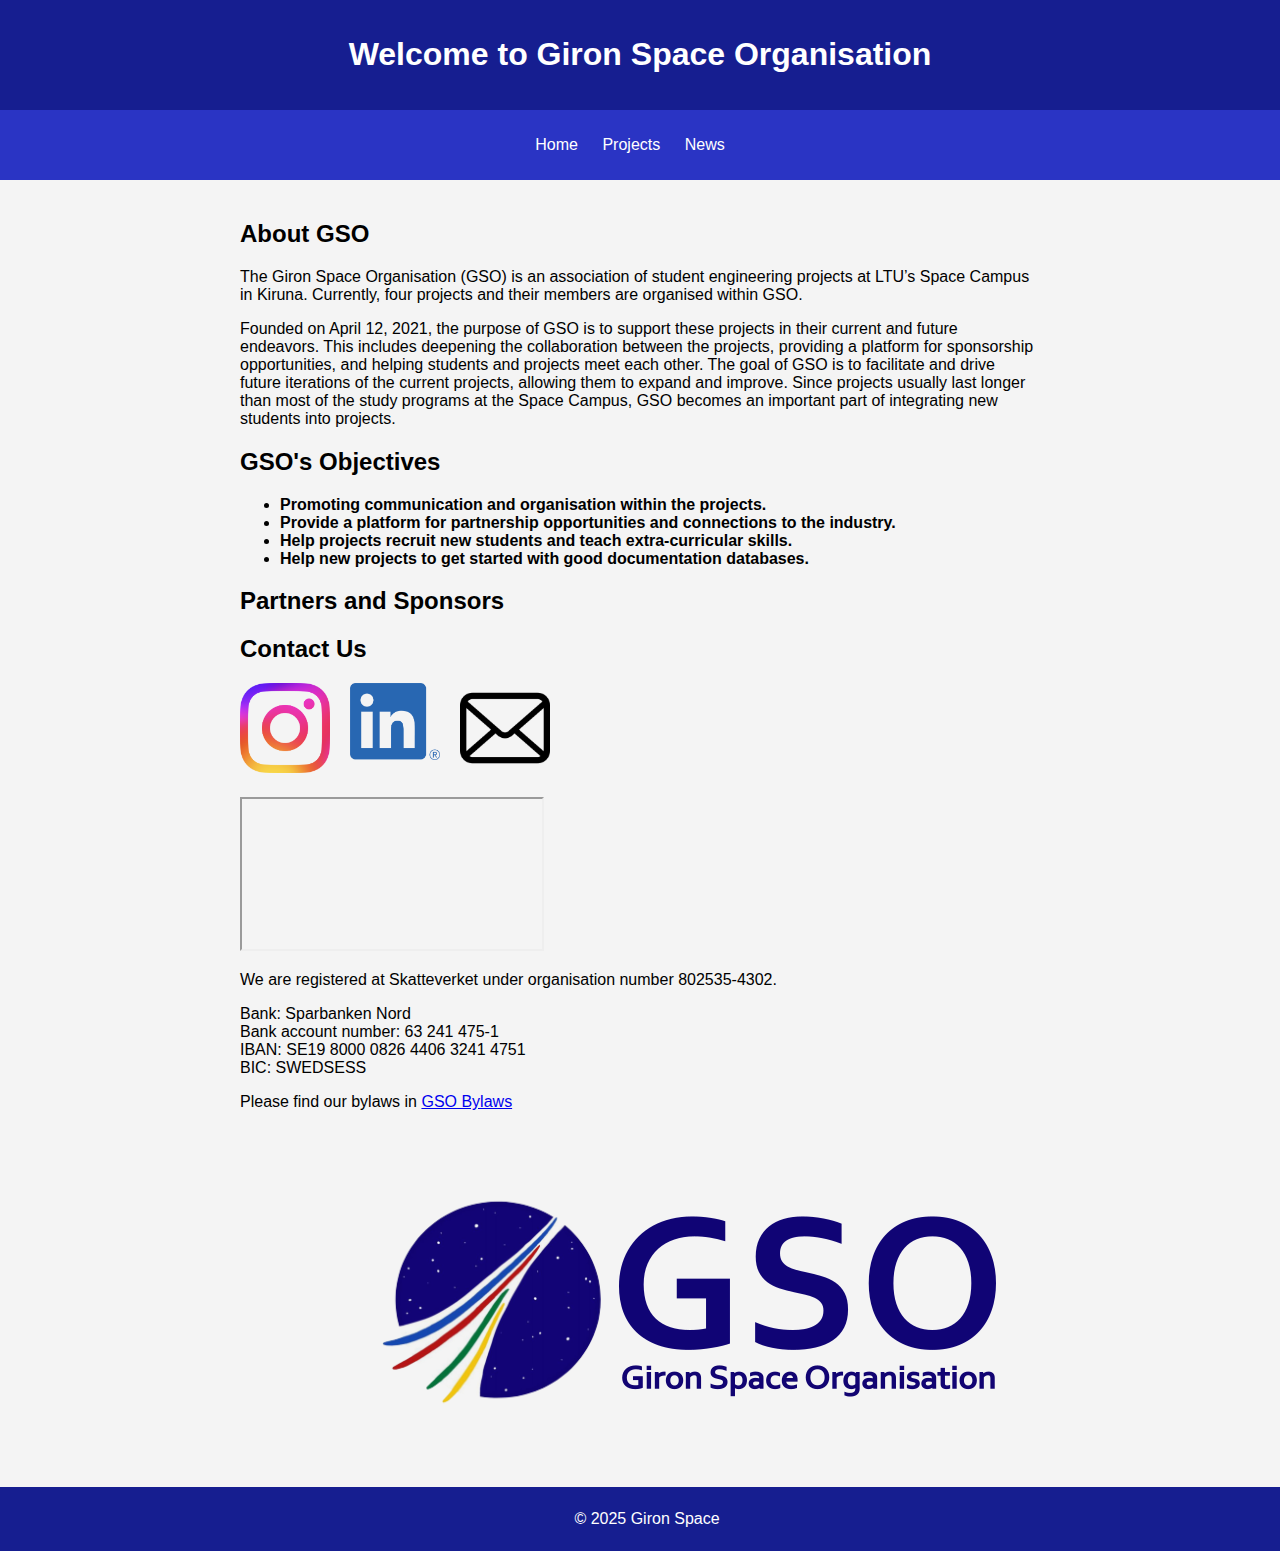
<file: index.html>
<!DOCTYPE html>
<html lang="en">
<head>
    <meta charset="UTF-8">
    <meta name="viewport" content="width=device-width, initial-scale=1.0">
    <title>Giron Space</title>
    <link href="style.css" rel="stylesheet" />
</head>
<body>
    <header>
        <h1>Welcome to Giron Space Organisation</h1>
    </header>
    <nav>
        <ul>
            <li class="dropdown">
                <a href="#about">Home</a>
                <div class="dropdown-content">
                    <a href="#about">About GSO</a>
                    <a href="#sponsors">Partners and Sponsors</a>
                    <a href="#contact">Contact</a>
                </div>
            
            </li>
            <li class="dropdown">
                <a href="#">Projects</a>
                <div class="dropdown-content">
                    <a href="Projects/APTAS.html">APTAS</a>
                    <a href="Projects/FENRIR.html">FENRIR</a>
                    <a href="Projects/GLITCH.html">GLITCH</a>
                    <a href="Projects/RAVEN.html">RAVEN</a>
                    <a href="Projects/old.html">Old Projects</a>
                </div>
            </li>
            <li><a href="news.html">News</a></li>
        </ul>
    </nav>
    <main>
        <section id="about" class="content">
            <h2>About GSO</h2>
            <p>The Giron Space Organisation (GSO) is an association of student engineering projects at LTU’s Space Campus in Kiruna. Currently, four projects and their members are organised within GSO.</p>
            <p>Founded on April 12, 2021, the purpose of GSO is to support these projects in their current and future endeavors. This includes deepening the collaboration between the projects, providing a platform for sponsorship opportunities, and helping students and projects meet each other. The goal of GSO is to facilitate and drive future iterations of the current projects, allowing them to expand and improve. Since projects usually last longer than most of the study programs at the Space Campus, GSO becomes an important part of integrating new students into projects.</p>
            <h2>GSO's Objectives</h2>
            <ul>
                <li><strong>Promoting communication and organisation within the projects.</strong></li>
                <li><strong>Provide a platform for partnership opportunities and connections to the industry.</strong></li>
                <li><strong>Help projects recruit new students and teach extra-curricular skills.</strong></li>
                <li><strong>Help new projects to get started with good documentation databases.</strong></li>
            </ul>
        </section>
		<section id="sponsors" class="content">
			<h2>Partners and Sponsors</h2>
        </section>
        <section id="contact" class="content">
            <h2>Contact Us</h2>
            <section class="logos-section">
                <a href="https://www.instagram.com/gironspace?utm_source=ig_web_button_share_sheet&igsh=ZDNlZDc0MzIxNw==" target="_blank">
                    <img src="images/ig.png" alt="IG" class="logo">
                </a>
                <a href="https://www.linkedin.com/company/giron-space-organisation/" target="_blank">
                    <img src="images/LI.png" alt="LI" class="logo">
                </a>
                <a href="mailto:contact@gironspace.org" target="_blank">
                    <img src="images/email.png" alt="Email" class="logo">
                </a>
            </section>
            <style>/*! elementor - v3.15.0 - 20-08-2023 */
                .elementor-widget-google_maps .elementor-widget-container{overflow:hidden}.elementor-widget-google_maps .elementor-custom-embed{line-height:0}.elementor-widget-google_maps iframe{height:300px}</style>
                <p>			<iframe loading="lazy" src="https://maps.google.com/maps?q=Spacecampus%20Kiruna&amp;t=m&amp;z=10&amp;output=embed&amp;iwloc=near" title="Spacecampus Kiruna" aria-label="Spacecampus Kiruna"></iframe></p>
                <style>
            </style>
            <p>We are registered at Skatteverket under organisation number 802535-4302.</p>
            <p>Bank: Sparbanken Nord<br />
            Bank account number: 63 241 475-1<br />
            IBAN: SE19 8000 0826 4406 3241 4751<br />
            BIC: SWEDSESS</p>
            <p>Please find our bylaws in <a href="bylaws.html">GSO Bylaws</a>
            </p>
        </section>
        <img src="images/GSO_no_background.png" alt="GSO Logo">
    </main>
    <footer>
        <p>&copy; 2025 Giron Space</p>
    </footer>
</body>
</html>
</file>
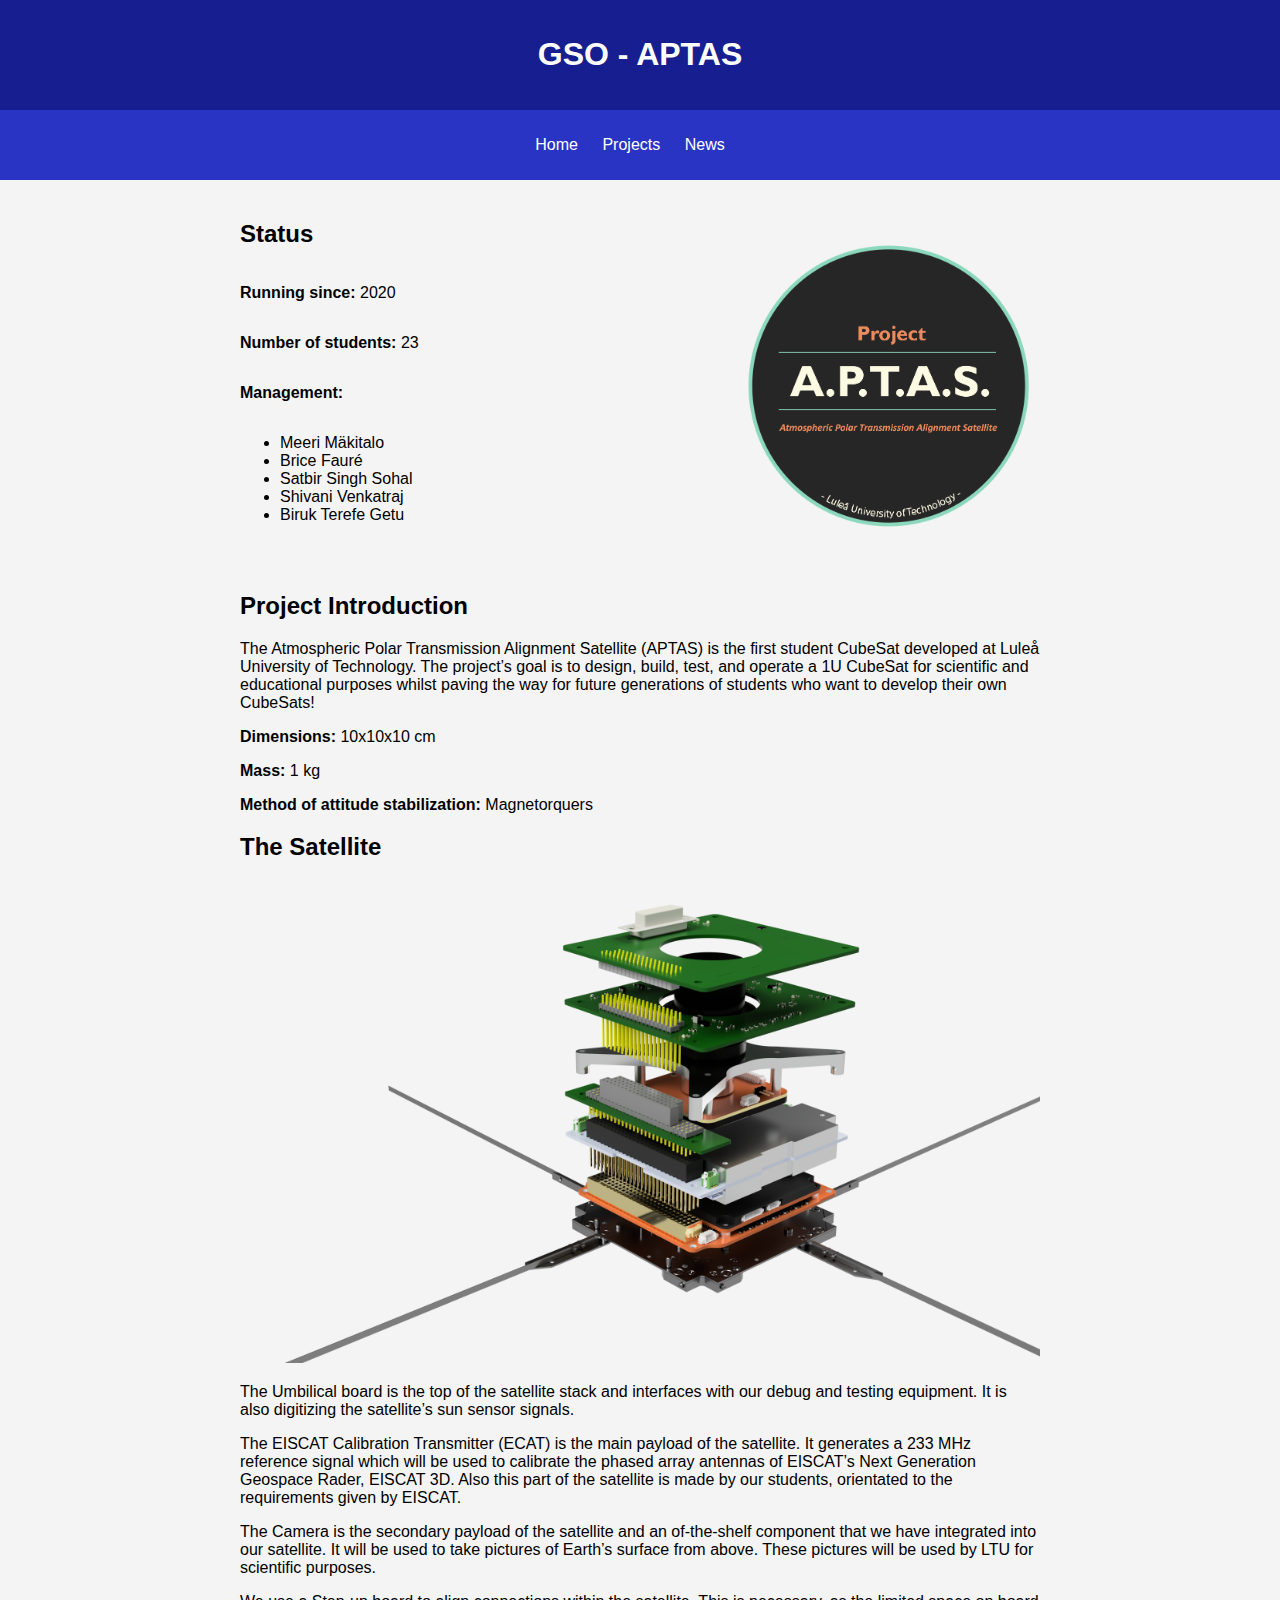
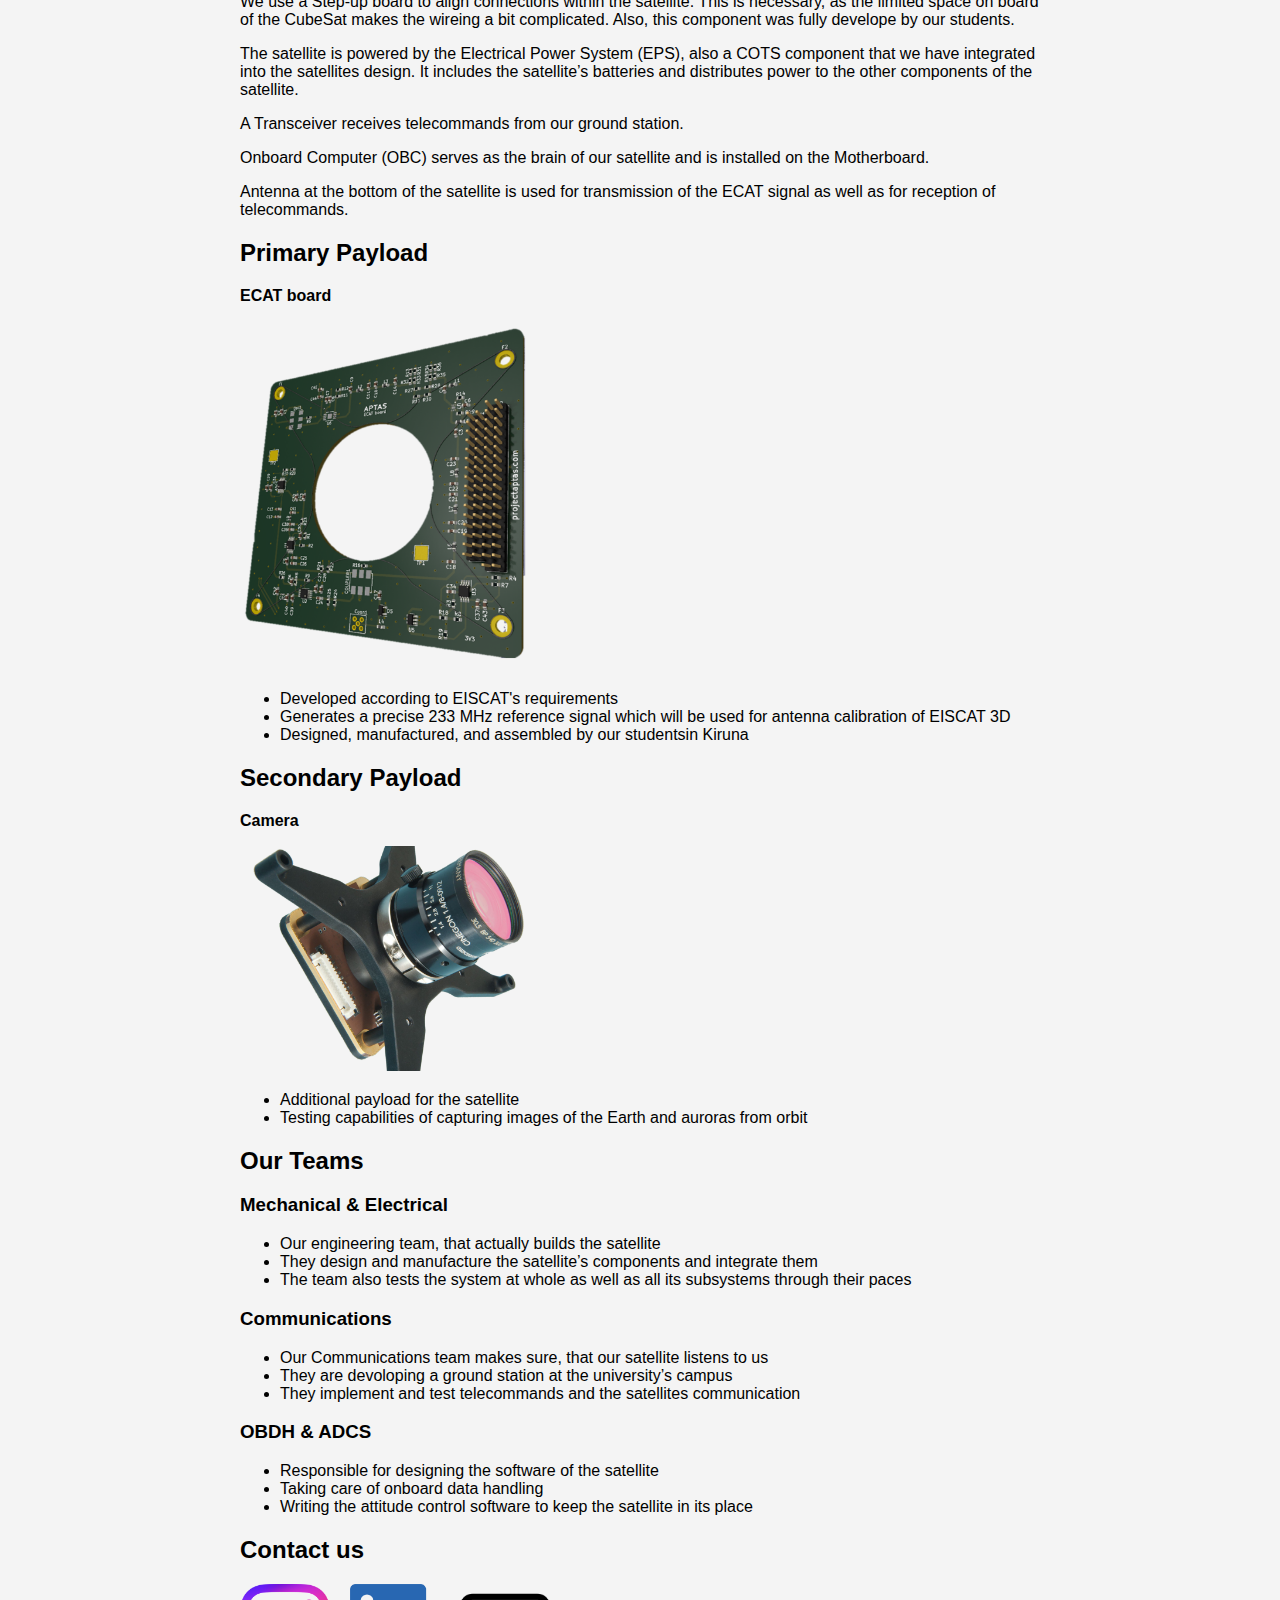
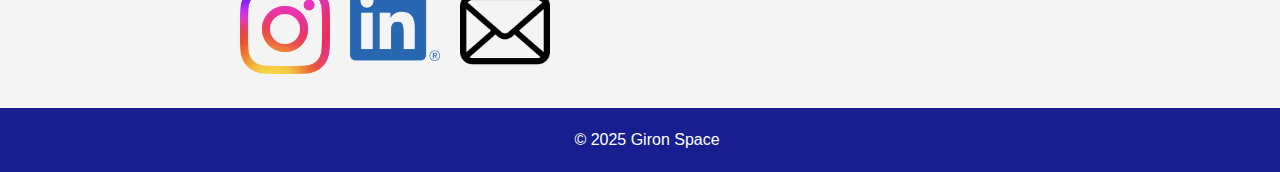
<file: APTAS.html>
<!DOCTYPE html>
<html lang="en">
<head>
    <meta charset="UTF-8">
    <meta name="viewport" content="width=device-width, initial-scale=1.0">
    <title>Giron Space</title>
    <link href="style.css" rel="stylesheet" />
    <style>
    .aptas-section {
    display: flex;  /* Side-by-side layout */
    align-items: center; /* Center text and image vertically */
    gap: 20px;  /* Space between image and text */
    justify-content: space-between; /* Ensures spacing */
    max-width: 800px;  /* Limits section width */
    margin: 0 auto; /* Centers the section */
    }

    .aptas-content {
    max-width: 800px;
    margin: 0 auto;
    text-align: left;
    display: flex;
    flex-direction: column; /* Stack text vertically */
    flex: 1;
    }

    .aptas-logo {
    width: 300px; /* Adjusts image size */
    height: auto; /* Maintains aspect ratio */
    }

    .aptas-cam {
    width: 300px;
    height: auto; 
    }

    </style>
</head>
<body>
    <header>
        <h1>GSO - APTAS</h1>
    </header>
    <nav>
        <ul>
            <li class="dropdown">
                <a href="index.html">Home</a>
                <div class="dropdown-content">
                    <a href="index.html#sponsors">Partners and Sponsors</a>
                    <a href="index.html#contact">Contact</a>
                </div>
            
            </li>
            <li class="dropdown">
                <a href="#">Projects</a>
                <div class="dropdown-content">
                    <a href="APTAS.html">APTAS</a>
                    <a href="FENRIR.html">FENRIR</a>
                    <a href="GLITCH.html">GLITCH</a>
                    <a href="RAVEN.html">RAVEN</a>
                    <a href="old.html">Old Projects</a>
                </div>
            </li>
            <li><a href="news.html">News</a></li>
        </ul>
    </nav>
    <main>
        <section class="aptas-section">
            <div class="aptas-content">
                <h2>Status</h2>
                <p><strong>Running since:</strong> 2020</p>
                <p><strong>Number of students:</strong> 23</p>
                <p><strong>Management:</strong>
                <ul>
                    <li>Meeri Mäkitalo</li>
                    <li>Brice Fauré</li>
                    <li>Satbir Singh Sohal</li>
                    <li>Shivani Venkatraj</li>
                    <li>Biruk Terefe Getu</li>
                </ul>
                </p>
            </div>
            <img src="images/aptas.png" alt="APTAS Logo" class="aptas-logo">
        </section>
        
        <section class="content">
            <h2>Project Introduction</h2>
            <p>The Atmospheric Polar Transmission Alignment Satellite (APTAS) is the first student CubeSat developed at Luleå University of Technology. The project’s goal is to design, build, test, and operate a 1U CubeSat for scientific and educational purposes whilst paving the way for future generations of students who want to develop their own CubeSats!</p>
            <p><strong>Dimensions:</strong> 10x10x10 cm</p>
            <p><strong>Mass:</strong> 1 kg</p>
            <p><strong>Method of attitude stabilization:</strong> Magnetorquers</p>
        </section>
        
        <section class="content">
            <h2>The Satellite</h2>
            <img src="images/APTASstack.png" alt="APTAS Satellite">
            <p>The Umbilical board is the top of the satellite stack and interfaces with our debug and testing equipment. It is also digitizing the satellite’s sun sensor signals.</p>
            <p>The EISCAT Calibration Transmitter (ECAT) is the main payload of the satellite. It generates a 233 MHz reference signal which will be used to calibrate the phased array antennas of EISCAT’s Next Generation Geospace Rader, EISCAT 3D. Also this part of the satellite is made by our students, orientated to the requirements given by EISCAT.</p>
            <p>The Camera is the secondary payload of the satellite and an of-the-shelf component that we have integrated into our satellite. It will be used to take pictures of Earth’s surface from above. These pictures will be used by LTU for scientific purposes.</p>
            <p>We use a Step-up board to align connections within the satellite. This is necessary, as the limited space on board of the CubeSat makes the wireing a bit complicated. Also, this component was fully develope by our students.</p>
            <p>The satellite is powered by the Electrical Power System (EPS), also a COTS component that we have integrated into the satellites design. It includes the satellite’s batteries and distributes power to the other components of the satellite.</p>
            <p>A Transceiver receives telecommands from our ground station.</p>
            <p>Onboard Computer (OBC) serves as the brain of our satellite and is installed on the Motherboard.</p>
            <p>Antenna at the bottom of the satellite is used for transmission of the ECAT signal as well as for reception of telecommands.</p>
        </section>
        
        <section class="content">
            <h2>Primary Payload</h2>
            <p><strong>ECAT board</strong></p>
            <img src="images/ECAT.png" alt="APTAS ECAT" class="aptas-cam">
            <ul>
                <li>Developed according to EISCAT's requirements</li>
                <li>Generates a precise 233 MHz reference signal which will be used for antenna calibration of EISCAT 3D</li>
                <li>Designed, manufactured, and assembled by our studentsin Kiruna</li>
            </ul>
        </section>
        
        <section class="content">
            <h2>Secondary Payload</h2>
            <p><strong>Camera</strong></p>
            <img src="images/APTASCAM.png" alt="APTAS CAM" class="aptas-cam">
            <ul>
                <li>Additional payload for the satellite</li>
                <li>Testing capabilities of capturing images of the Earth and auroras from orbit</li>
            </ul>
        </section>
        
        <section class="content">
            <h2>Our Teams</h2>
            <h3>Mechanical & Electrical</h3>
            <ul>
                <li>Our engineering team, that actually builds the satellite</li>
                <li>They design and manufacture the satellite’s components and integrate them</li>
                <li>The team also tests the system at whole as well as all its subsystems through their paces</li>
            </ul>
            <h3>Communications</h3>
            <ul>
                <li>Our Communications team makes sure, that our satellite listens to us</li>
                <li>They are devoloping a ground station at the university’s campus</li>
                <li>They implement and test telecommands  and the satellites communication</li>
            </ul>
            <h3>OBDH & ADCS</h3>
            <ul>
                <li>Responsible for designing the software of the satellite</li>
                <li>Taking care of onboard data handling</li>
                <li>Writing the attitude control software to keep the satellite in its place</li>
            </ul>
        </section>
        
        <section class="content">
            <h2>Contact us</h2>
            <section class="logos-section">
                <a href="https://www.instagram.com/project_aptas?utm_source=ig_web_button_share_sheet&igsh=ZDNlZDc0MzIxNw==" target="_blank">
                    <img src="images/ig.png" alt="IG" class="logo">
                </a>
                <a href="https://www.linkedin.com/company/project-aptas/" target="_blank">
                    <img src="images/LI.png" alt="LI" class="logo">
                </a>
                <a href="mailto:project.aptas@gmail.com" target="_blank">
                    <img src="images/email.png" alt="Email" class="logo">
                </a>
            </section>
        </section>
</main>
<footer>
    <p>&copy; 2025 Giron Space</p>
</footer>
</body>
</html>
</file>
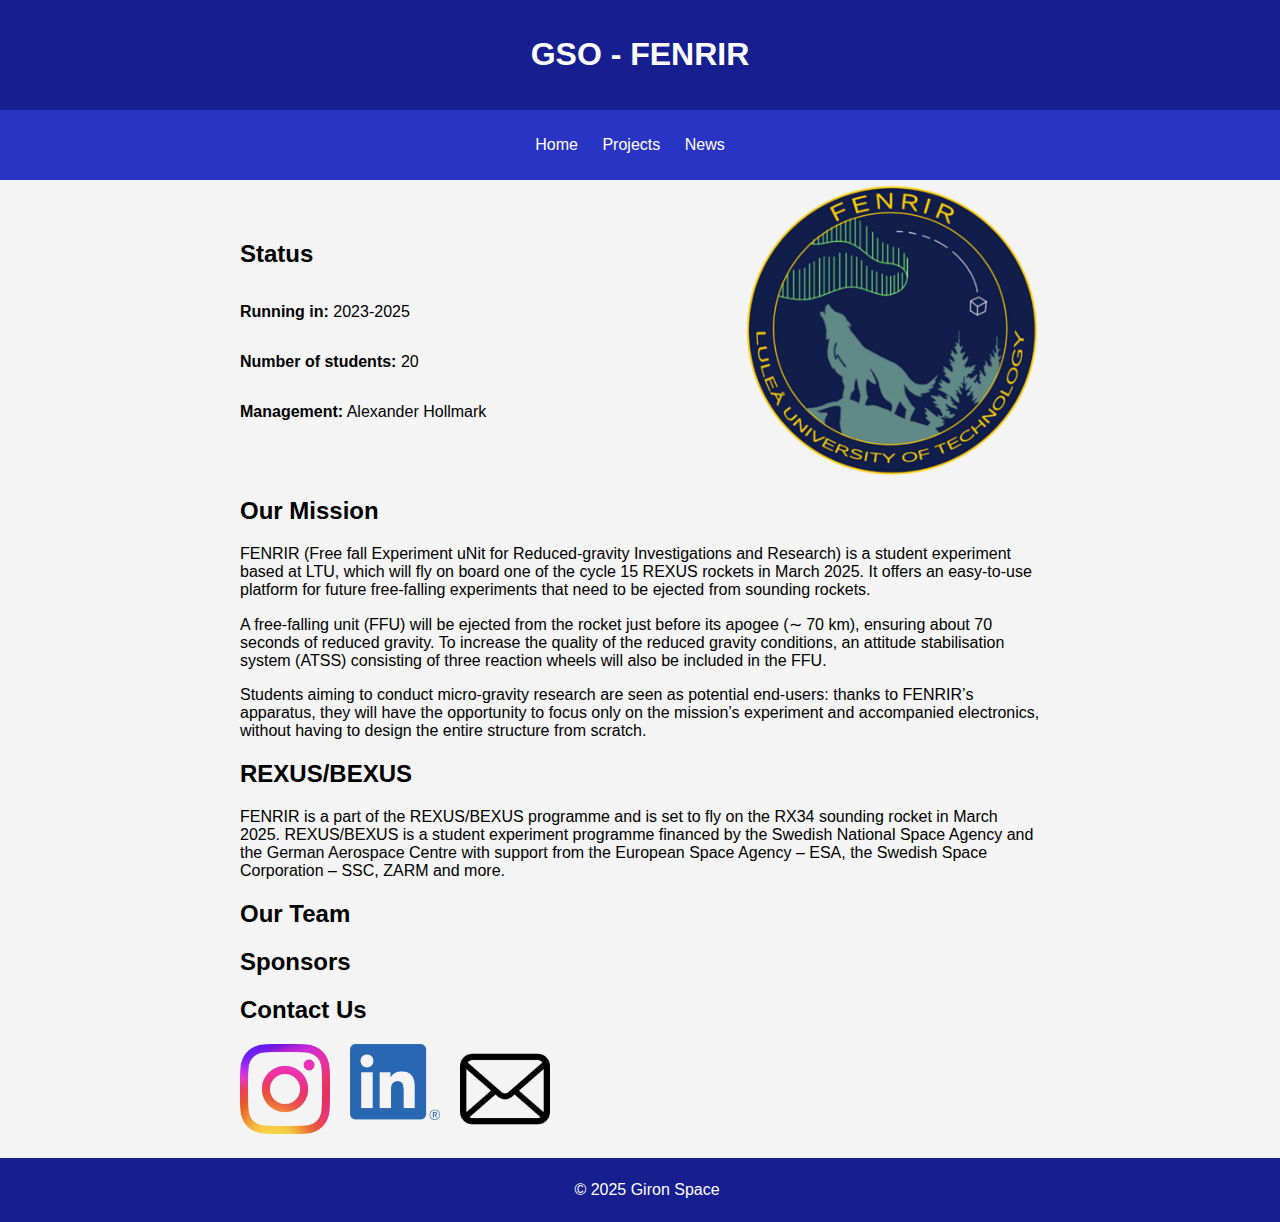
<file: FENRIR.html>
<!DOCTYPE html>
<html lang="en">
<head>
    <meta charset="UTF-8">
    <meta name="viewport" content="width=device-width, initial-scale=1.0">
    <title>Giron Space</title>
    <link href="style.css" rel="stylesheet" />
    <style>
        .aptas-section {
        display: flex;  /* Side-by-side layout */
        align-items: center; /* Center text and image vertically */
        gap: 20px;  /* Space between image and text */
        justify-content: space-between; /* Ensures spacing */
        max-width: 800px;  /* Limits section width */
        margin: 0 auto; /* Centers the section */
    }
    
    .aptas-content {
        max-width: 800px;
        margin: 0 auto;
        text-align: left;
        display: flex;
        flex-direction: column; /* Stack text vertically */
        flex: 1;
    }
    
    .aptas-logo {
        width: 300px; /* Adjusts image size */
        height: auto; /* Maintains aspect ratio */
    }
        </style>
</head>
<body>
    <header>
        <h1>GSO - FENRIR</h1>
    </header>
    <nav>
        <ul>
            <li class="dropdown">
                <a href="index.html">Home</a>
                <div class="dropdown-content">
                    <a href="index.html#sponsors">Partners and Sponsors</a>
                    <a href="index.html#contact">Contact</a>
                </div>
            
            </li>
            <li class="dropdown">
                <a href="#">Projects</a>
                <div class="dropdown-content">
                    <a href="APTAS.html">APTAS</a>
                    <a href="GLITCH.html">GLITCH</a>
                    <a href="RAVEN.html">RAVEN</a>
                    <a href="MARA.html">MARA</a>   
                    <a href="INSITE.html">INSITE</a>   
                    <a href="old.html">Old Projects</a>
                </div>
            </li>
            <li><a href="news.html">News</a></li>
        </ul>
    </nav>
    </main>
        <section class="aptas-section">
            <div class="aptas-content">
                <h2>Status</h2>
                <p><strong>Running in:</strong> 2023-2025</p>
                <p><strong>Number of students:</strong> 20</p>
                <p><strong>Management:</strong> Alexander Hollmark</p>
            </div>
            <img src="images/FENRIR.png" alt="FENRIR Logo" class="aptas-logo">
        </section>
        <section class="content">
            <h2>Our Mission</h2>
            <p>FENRIR (Free fall Experiment uNit for Reduced-gravity Investigations and Research) is a student experiment based at LTU, which will fly on board one of the cycle 15 REXUS rockets in March 2025. It offers an easy-to-use platform for future free-falling experiments that need to be ejected from sounding rockets.</p>
            <p>A free-falling unit (FFU) will be ejected from the rocket just before its apogee (∼ 70 km), ensuring about 70 seconds of reduced gravity. To increase the quality of the reduced gravity conditions, an attitude stabilisation system (ATSS) consisting of three reaction wheels will also be included in the FFU.</p>
            <p>Students aiming to conduct micro-gravity research are seen as potential end-users: thanks to FENRIR’s apparatus, they will have the opportunity to focus only on the mission’s experiment and accompanied electronics, without having to design the entire structure from scratch.</p>
        </section>

        <section class="content">
            <h2>REXUS/BEXUS</h2>
            <p>FENRIR is a part of the REXUS/BEXUS programme and is set to fly on the RX34 sounding rocket in March 2025. REXUS/BEXUS is a student experiment programme financed by the Swedish National Space Agency and the German Aerospace Centre with support from the European Space Agency – ESA, the Swedish Space Corporation – SSC, ZARM and more.</p>
        </section>

        <section class="content"> 
            <h2>Our Team</h2>
        </section>

        <section class="content"> 
            <h2>Sponsors</h2>
        </section>

        <section class="content"> 
            <h2>Contact Us</h2>
            <section class="logos-section">
                <a href="https://www.instagram.com/fenrir_ltu?utm_source=ig_web_button_share_sheet&igsh=ZDNlZDc0MzIxNw==" target="_blank">
                    <img src="images/ig.png" alt="IG" class="logo">
                </a>
                <a href="https://www.linkedin.com/company/project-fenrir/" target="_blank">
                    <img src="images/LI.png" alt="LI" class="logo">
                </a>
                <a href="mailto:fenrir.ltu@gmail.com" target="_blank">
                    <img src="images/email.png" alt="Email" class="logo">
                </a>
            </section>
        </section>
</main>
<footer>
    <p>&copy; 2025 Giron Space</p>
</footer>
</body>
</html>
</file>
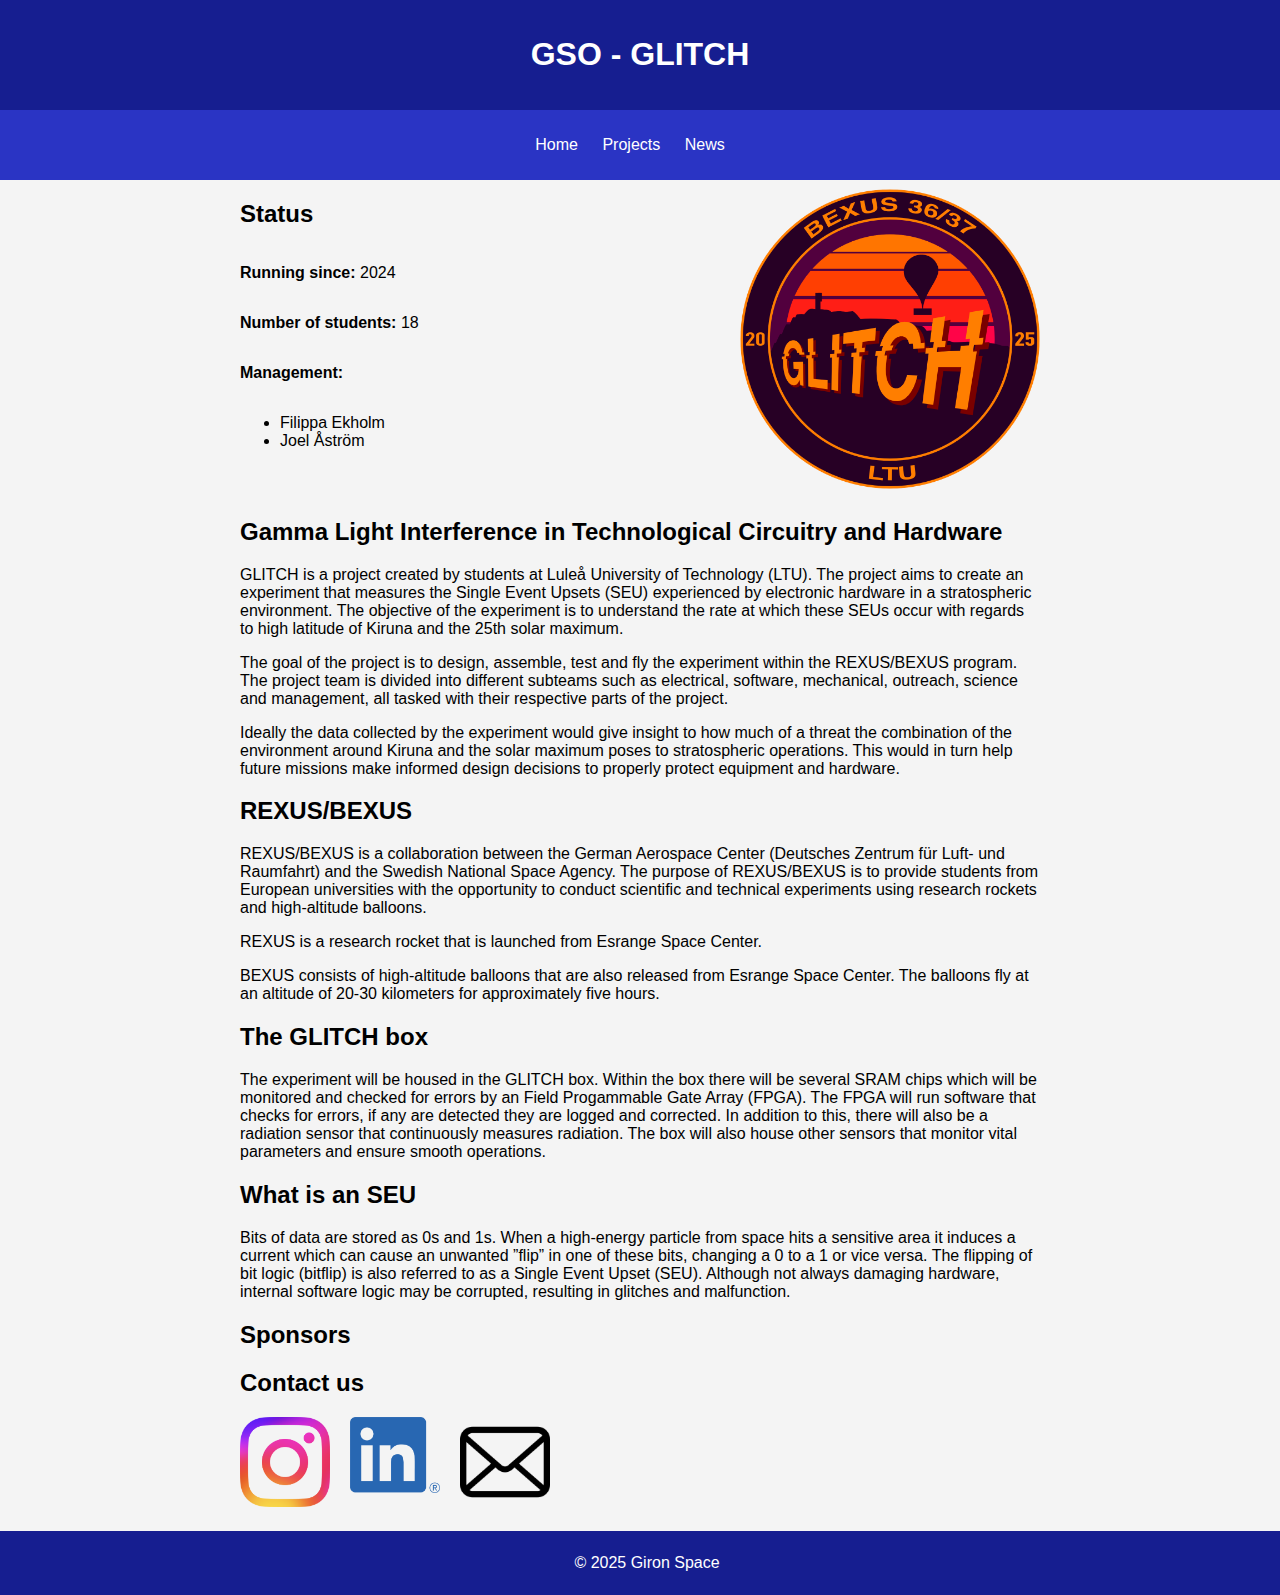
<file: GLITCH.html>
<!DOCTYPE html>
<html lang="en">
<head>
    <meta charset="UTF-8">
    <meta name="viewport" content="width=device-width, initial-scale=1.0">
    <title>Giron Space</title>
    <link href="style.css" rel="stylesheet" />
    <style>
    .aptas-section {
    display: flex;  /* Side-by-side layout */
    align-items: center; /* Center text and image vertically */
    gap: 20px;  /* Space between image and text */
    justify-content: space-between; /* Ensures spacing */
    max-width: 800px;  /* Limits section width */
    margin: 0 auto; /* Centers the section */
    }
    
    .aptas-content {
    max-width: 800px;
    margin: 0 auto;
    text-align: left;
    display: flex;
    flex-direction: column; /* Stack text vertically */
    flex: 1;
    }
    
    .aptas-logo {
    width: 300px; /* Adjusts image size */
    height: auto; /* Maintains aspect ratio */
    }
    </style>
</head>
<body>
    <header>
        <h1>GSO - GLITCH</h1>
    </header>
    <nav>
        <ul>
            <li class="dropdown">
                <a href="index.html">Home</a>
                <div class="dropdown-content">
                    <a href="index.html#sponsors">Partners and Sponsors</a>
                    <a href="index.html#contact">Contact</a>
                </div>
            
            </li>
            <li class="dropdown">
                <a href="#">Projects</a>
                <div class="dropdown-content">
                    <a href="APTAS.html">APTAS</a>
                    <a href="FENRIR.html">FENRIR</a>
                    <a href="GLITCH.html">GLITCH</a>
                    <a href="RAVEN.html">RAVEN</a>
                    <a href="MARA.html">MARA</a>    
                    <a href="old.html">Old Projects</a>
                </div>
            </li>
            <li><a href="news.html">News</a></li>
        </ul>
    </nav>
    </main>
        <section class="aptas-section">
            <div class="aptas-content">
                <h2>Status</h2>
                <p><strong>Running since:</strong> 2024</p>
                <p><strong>Number of students:</strong> 18</p>
                <p><strong>Management:</strong>
                        <ul>
                            <li>Filippa Ekholm</li>
                            <li>Joel Åström</li>
                        </ul>
                </p>
            </div>
            <img src="images/glitch.png" alt="GLITCH Logo" class="aptas-logo">
        </section>

        <section class="content">
            <h2>Gamma Light Interference in Technological Circuitry and Hardware</h2>
            <p>GLITCH is a project created by students at Luleå University of Technology (LTU). The project aims to create an experiment that measures the Single Event Upsets (SEU) experienced by electronic hardware in a stratospheric environment. The objective of the experiment is to understand the rate at which these SEUs occur with regards to high latitude of Kiruna and the 25th solar maximum.</p>
            <p>The goal of the project is to design, assemble, test and fly the experiment within the REXUS/BEXUS program. The project team is divided into different subteams such as electrical, software, mechanical, outreach, science and management, all tasked with their respective parts of the project.</p>
            <p>Ideally the data collected by the experiment would give insight to how much of a threat the combination of the environment around Kiruna and the solar maximum poses to stratospheric operations. This would in turn help future missions make informed design decisions to properly protect equipment and hardware.</p>
        </section>

        <section class="content">
            <h2>REXUS/BEXUS</h2>
            <p>REXUS/BEXUS is a collaboration between the German Aerospace Center (Deutsches Zentrum für Luft- und Raumfahrt) and the Swedish National Space Agency. The purpose of REXUS/BEXUS is to provide students from European universities with the opportunity to conduct scientific and technical experiments using research rockets and high-altitude balloons.</p>
            <p>REXUS is a research rocket that is launched from Esrange Space Center.</p>
            <p>BEXUS consists of high-altitude balloons that are also released from Esrange Space Center. The balloons fly at an altitude of 20-30 kilometers for approximately five hours.</p>
        </section>
    
        <section class="content">
            <h2>The GLITCH box</h2>
            <p>The experiment will be housed in the GLITCH box. Within the box there will be several SRAM chips which will be monitored and checked for errors by an Field Progammable Gate Array (FPGA). The FPGA will run software that checks for errors, if any are detected they are logged and corrected. In addition to this, there will also be a radiation sensor  that continuously measures radiation. The box will also house other sensors that monitor vital parameters and ensure smooth operations.</p>
        </section>
    
        <section class="content">
            <h2>What is an SEU</h2>
            <p>Bits of data are stored as 0s and 1s. When a high-energy particle from space hits a sensitive area it induces a current which can cause an unwanted ”flip” in one of these bits, changing a 0 to a 1 or vice versa. The flipping of bit logic (bitflip) is also referred to as a Single Event Upset (SEU). Although not always damaging hardware, internal software logic may be corrupted, resulting in glitches and malfunction.</p>
        </section>

        <section class="content">
            <h2>Sponsors</h2>
        </section>

        <section class="content">
            <h2>Contact us</h2>
            <section class="logos-section">
                <a href="https://www.instagram.com/glitch_gso?utm_source=ig_web_button_share_sheet&igsh=ZDNlZDc0MzIxNw==" target="_blank">
                    <img src="images/ig.png" alt="IG" class="logo">
                </a>
                <a href="https://www.linkedin.com/company/project-glitch-gso/" target="_blank">
                    <img src="images/LI.png" alt="LI" class="logo">
                </a>
                <a href="mailto:glitch.gso.ltu@gmail.com" target="_blank">
                    <img src="images/email.png" alt="Email" class="logo">
                </a>
            </section>
        </section>
</main>
<footer>
    <p>&copy; 2025 Giron Space</p>
</footer>
</body>
</html>
</file>
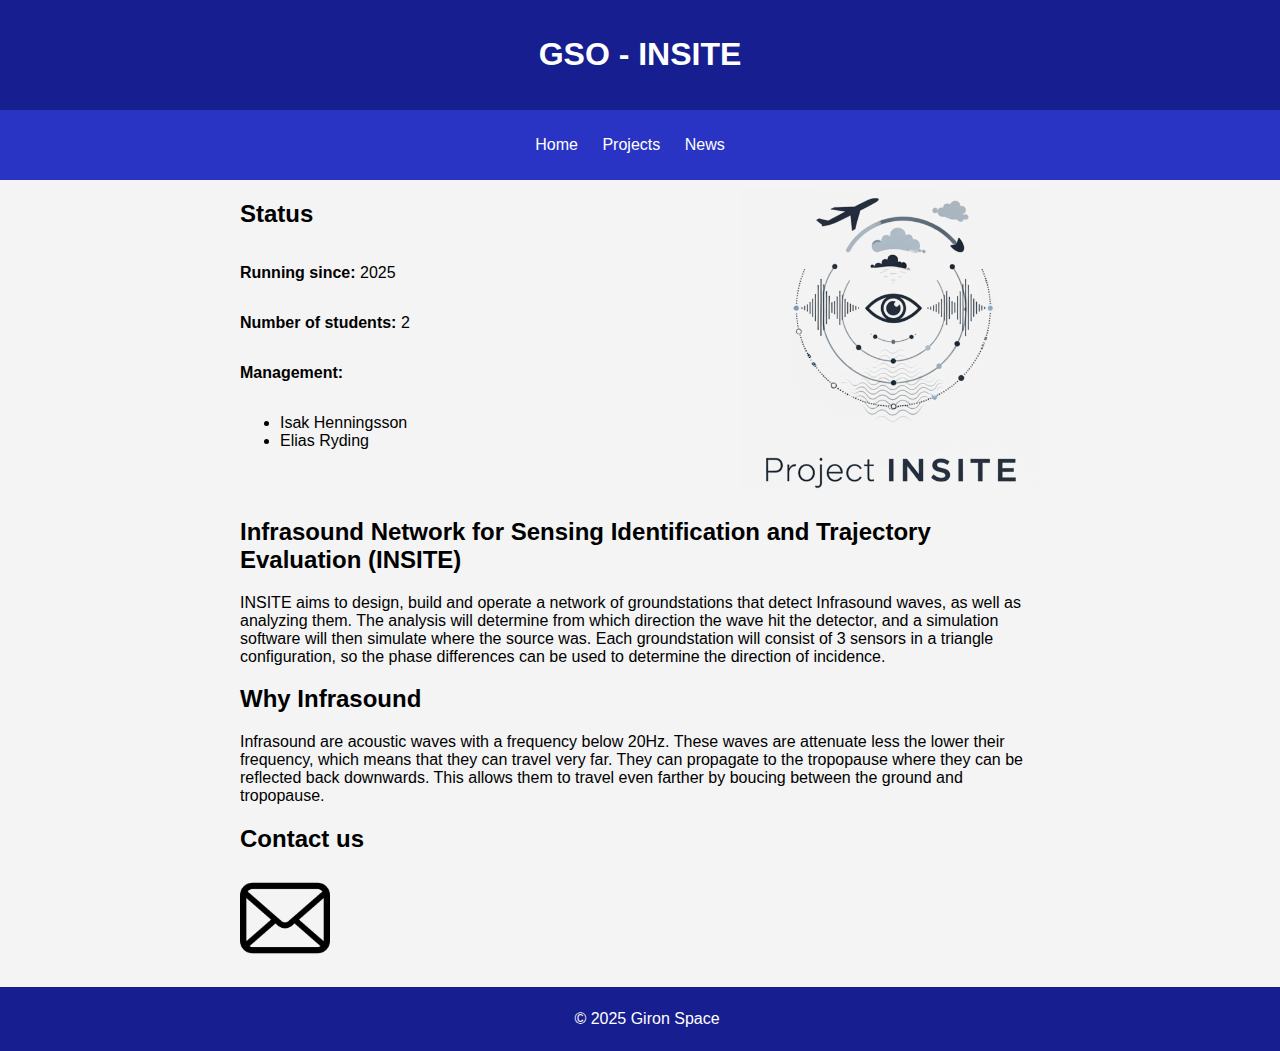
<file: INSITE.html>
<!DOCTYPE html>
<html lang="en">
<head>
    <meta charset="UTF-8">
    <meta name="viewport" content="width=device-width, initial-scale=1.0">
    <title>Giron Space</title>
    <link href="style.css" rel="stylesheet" />
    <style>
        .aptas-section {
        display: flex;  /* Side-by-side layout */
        align-items: center; /* Center text and image vertically */
        gap: 20px;  /* Space between image and text */
        justify-content: space-between; /* Ensures spacing */
        max-width: 800px;  /* Limits section width */
        margin: 0 auto; /* Centers the section */
    }
    
    .aptas-content {
        max-width: 800px;
        margin: 0 auto;
        text-align: left;
        display: flex;
        flex-direction: column; /* Stack text vertically */
        flex: 1;
    }
    
    .aptas-logo {
        width: 300px; /* Adjusts image size */
        height: auto; /* Maintains aspect ratio */
    }
        </style>
</head>
<body>
    <header>
        <h1>GSO - INSITE</h1>
    </header>
    <nav>
        <ul>
            <li class="dropdown">
                <a href="index.html">Home</a>
                <div class="dropdown-content">
                    <a href="index.html#sponsors">Partners and Sponsors</a>
                    <a href="index.html#contact">Contact</a>
                </div>
            
            </li>
            <li class="dropdown">
                <a href="#">Projects</a>
                <div class="dropdown-content">
                    <a href="APTAS.html">APTAS</a>
                    <a href="GLITCH.html">GLITCH</a>
                    <a href="RAVEN.html">RAVEN</a>
                    <a href="MARA.html">MARA</a>
                    <a href="INSITE.html">INSITE</a>  
                    <a href="old.html">Old Projects</a>
                </div>
            </li>
            <li><a href="news.html">News</a></li>
        </ul>
    </nav>
</main>
<section class="aptas-section">
    <div class="aptas-content">
        <h2>Status</h2>
        <p><strong>Running since:</strong> 2025</p>
        <p><strong>Number of students:</strong> 2</p>
        <p><strong>Management:</strong>
        <ul>
            <li>Isak Henningsson</li>
            <li>Elias Ryding</li>
        </ul>
        </p>
    </div>
    <img src="images/Insite.png" alt="RAVEN Logo" class="aptas-logo">
</section>
<section class="content">
    <h2>Infrasound Network for Sensing Identification and Trajectory Evaluation (INSITE)</h2>
    <p>INSITE aims to design, build and operate a network of groundstations that detect Infrasound waves, as well as analyzing them. The analysis will determine from which direction the wave hit the detector, and a simulation software will then simulate where the source was. Each groundstation will consist of 3 sensors in a triangle configuration, so the phase differences can be used to determine the direction of incidence.</p>
    <h2>Why Infrasound</h2>
    <p>Infrasound are acoustic waves with a frequency below 20Hz. These waves are attenuate less the lower their frequency, which means that they can travel very far. They can propagate to the tropopause where they can be reflected back downwards. This allows them to travel even farther by boucing between the ground and tropopause.</p>
</section>
<section class="content">
    <h2>Contact us</h2>
    <section class="logos-section">
        <a href="mailto:project.insite.gso@gmail.com" target="_blank">
            <img src="images/email.png" alt="Email" class="logo">
        </a>
    </section>
</section>
</main>
<footer>
    <p>&copy; 2025 Giron Space</p>
</footer>
</body>
</html>
</file>
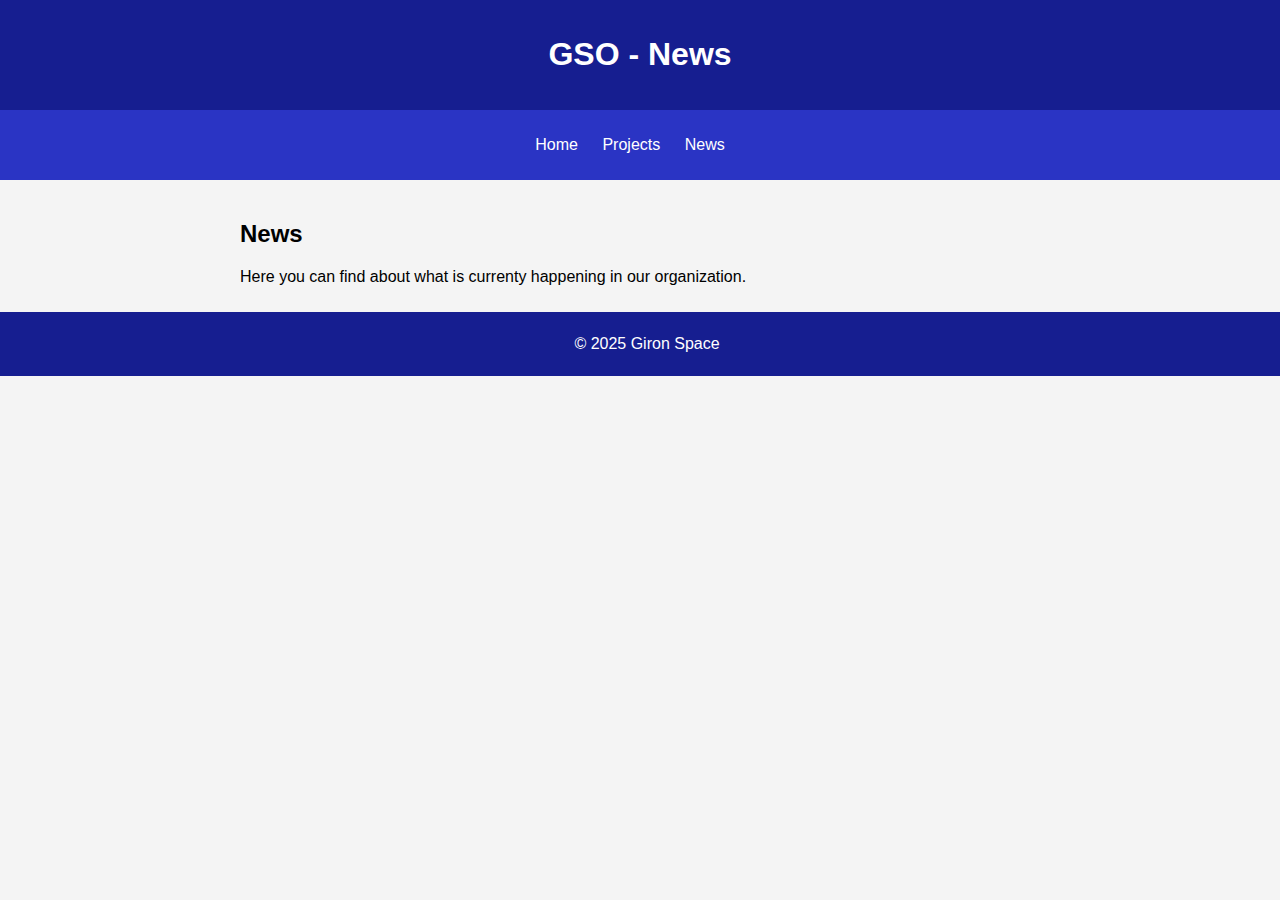
<file: news.html>
<!DOCTYPE html>
<html lang="en">
<head>
    <meta charset="UTF-8">
    <meta name="viewport" content="width=device-width, initial-scale=1.0">
    <title>Giron Space</title>
    <link href="style.css" rel="stylesheet" />
</head>
<body>
    <header>
        <h1>GSO - News</h1>
    </header>
    <nav>
        <ul>
            <li class="dropdown">
                <a href="index.html">Home</a>
                <div class="dropdown-content">
                    <a href="index.html#sponsors">Partners and Sponsors</a>
                    <a href="index.html#contact">Contact</a>
                </div>
            
            </li>
            <li class="dropdown">
                <a href="#">Projects</a>
                <div class="dropdown-content">
                    <a href="APTAS.html">APTAS</a>
                    <a href="FENRIR.html">FENRIR</a>
                    <a href="GLITCH.html">GLITCH</a>
                    <a href="RAVEN.html">RAVEN</a>
                    <a href="old.html">Old Projects</a>
                </div>
            </li>
            <li><a href="news.html">News</a></li>
        </ul>
    </nav>
    <main>
        <section id="news" class="content">
			<h2>News</h2>
            <p>Here you can find about what is currenty happening in our organization.</p>
        </section>
    </main>
    <footer>
        <p>&copy; 2025 Giron Space</p>
    </footer>
</body>
</html>
</file>
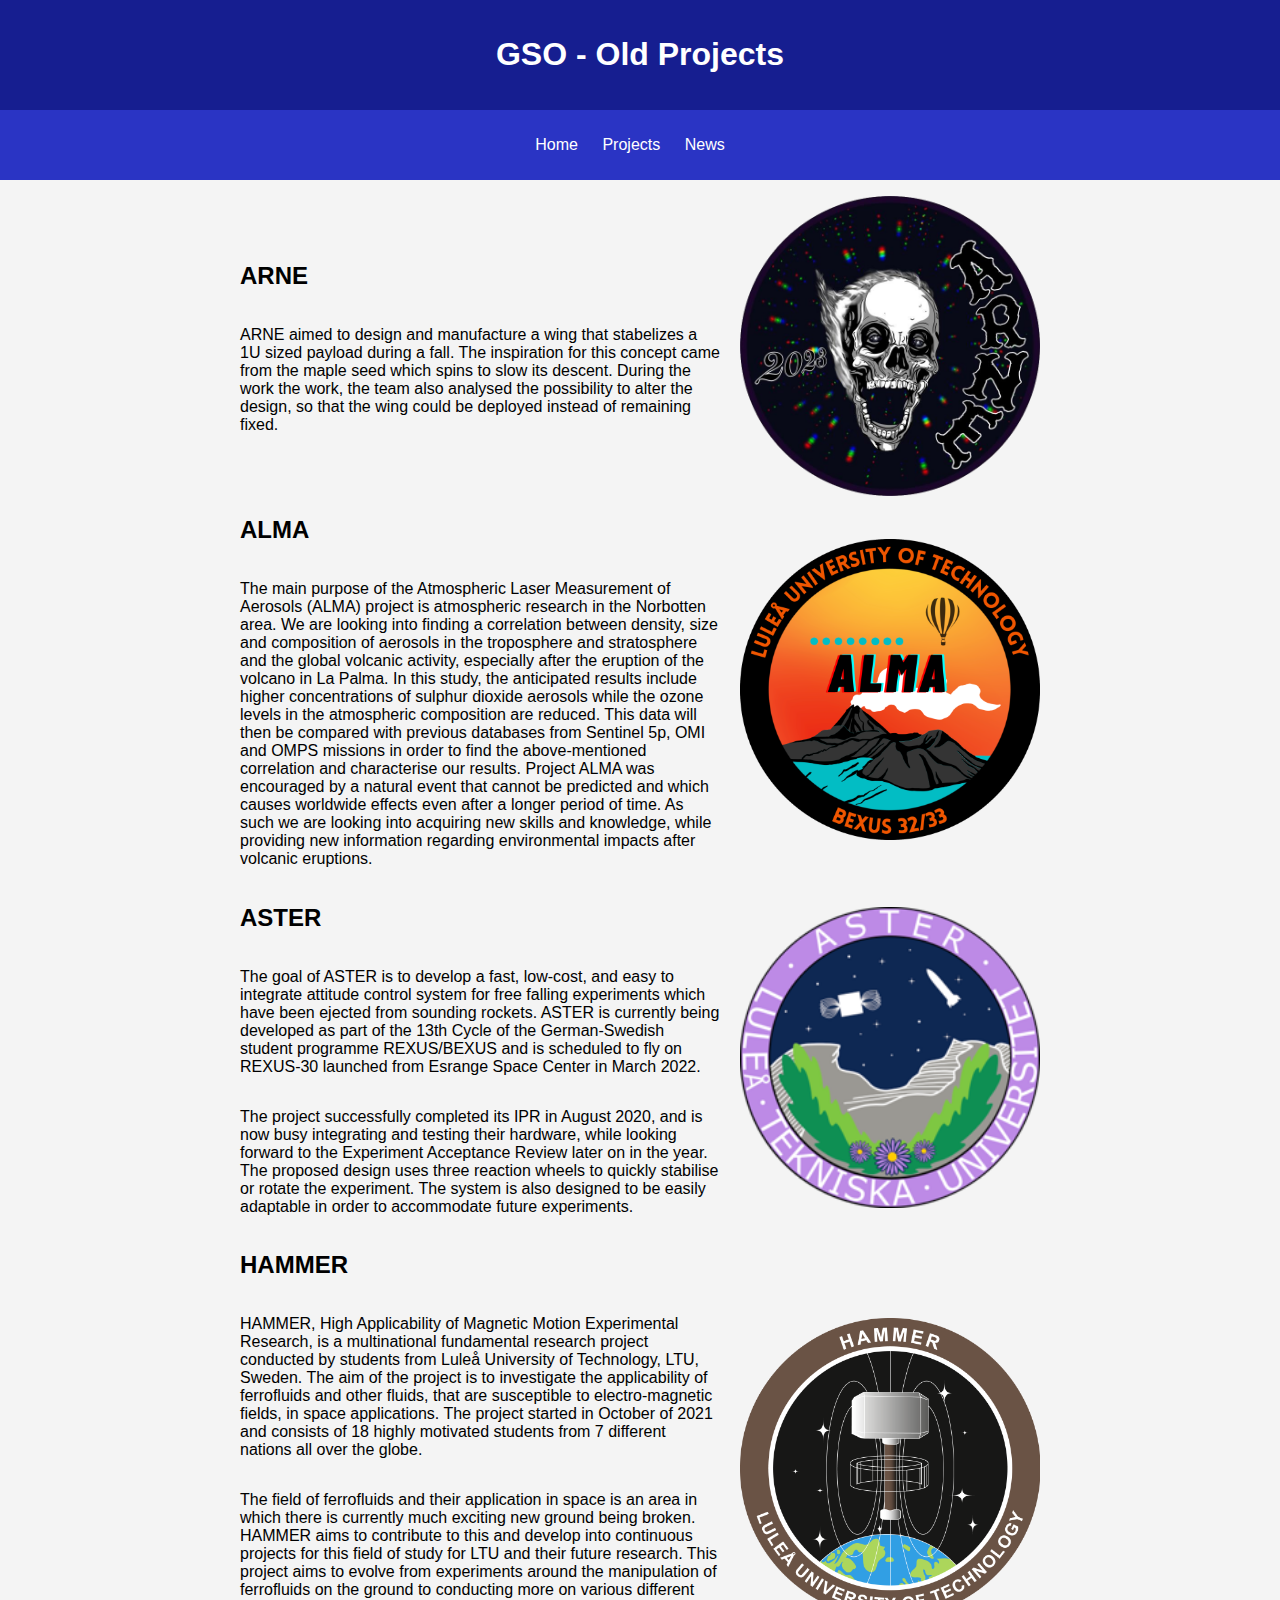
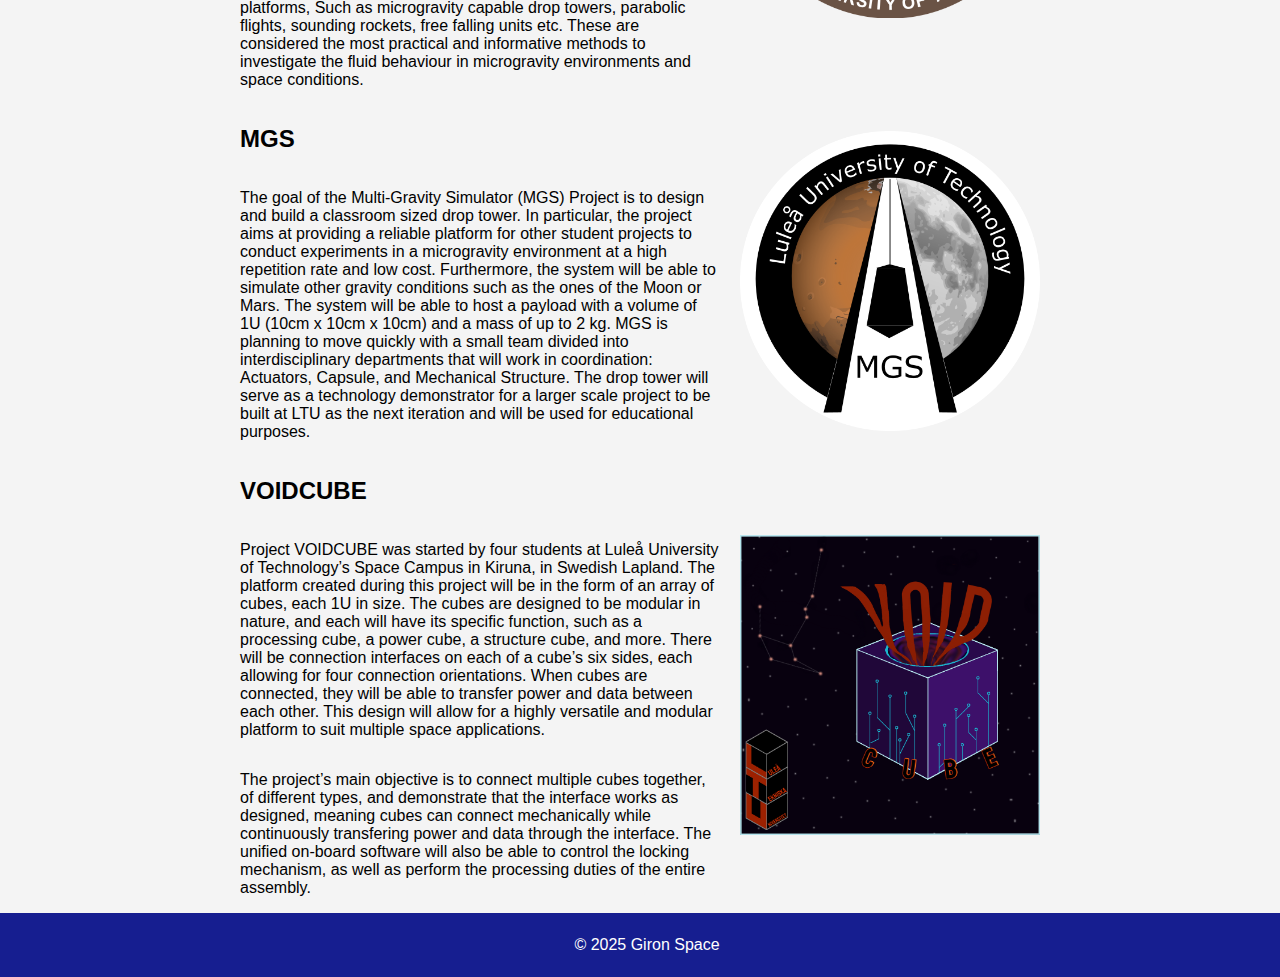
<file: old.html>
<!DOCTYPE html>
<html lang="en">
<head>
    <meta charset="UTF-8">
    <meta name="viewport" content="width=device-width, initial-scale=1.0">
    <title>Giron Space</title>
    <link href="style.css" rel="stylesheet" />
    <style>
        .aptas-section {
        display: flex;  /* Side-by-side layout */
        align-items: center; /* Center text and image vertically */
        gap: 20px;  /* Space between image and text */
        justify-content: space-between; /* Ensures spacing */
        max-width: 800px;  /* Limits section width */
        margin: 0 auto; /* Centers the section */
    }
    
    .aptas-content {
        max-width: 800px;
        margin: 0 auto;
        text-align: left;
        display: flex;
        flex-direction: column; /* Stack text vertically */
        flex: 1;
    }
    
    .aptas-logo {
        width: 300px; /* Adjusts image size */
        height: auto; /* Maintains aspect ratio */
    }
        </style>
</head>
<body>
    <header>
        <h1>GSO - Old Projects</h1>
    </header>
    <nav>
        <ul>
            <li class="dropdown">
                <a href="index.html">Home</a>
                <div class="dropdown-content">
                    <a href="index.html#sponsors">Partners and Sponsors</a>
                    <a href="index.html#contact">Contact</a>
                </div>
            
            </li>
            <li class="dropdown">
                <a href="#">Projects</a>
                <div class="dropdown-content">
                    <a href="APTAS.html">APTAS</a>
                    <a href="FENRIR.html">FENRIR</a>
                    <a href="GLITCH.html">GLITCH</a>
                    <a href="RAVEN.html">RAVEN</a>
                    <a href="MARA.html">MARA</a>    
                    <a href="old.html">Old Projects</a>
                </div>
            </li>
            <li><a href="news.html">News</a></li>
        </ul>
    </nav>
</main>
<section class="content"><p></p></section>
<section class="aptas-section">
    <div class="aptas-content">
        <h2>ARNE</h2>
        <p>ARNE aimed to design and manufacture a wing that stabelizes a 1U sized payload during a fall. The inspiration for this concept came from the maple seed which spins to slow its descent. During the work the work, the team also analysed the possibility to alter the design, so that the wing could be deployed instead of remaining fixed.</p>
    </div>
    <img src="images/ARNE.png" alt="ARNE Logo" class="aptas-logo">
</section>
<section class="aptas-section">
    <div class="aptas-content">
        <h2>ALMA</h2>
        <p>The main purpose of the Atmospheric Laser Measurement of Aerosols (ALMA) project is atmospheric research in the Norbotten area. We are looking into finding a correlation between density, size and composition of aerosols in the troposphere and stratosphere and the global volcanic activity, especially after the eruption of the volcano in La Palma. In this study, the anticipated results include higher concentrations of sulphur dioxide aerosols while the ozone levels in the atmospheric composition are reduced. This data will then be compared with previous databases from Sentinel 5p, OMI and OMPS missions in order to find the above-mentioned correlation and characterise our results. Project ALMA was encouraged by a natural event that cannot be predicted and which causes worldwide effects even after a longer period of time. As such we are looking into acquiring new skills and knowledge, while providing new information regarding environmental impacts after volcanic eruptions. </p>
    </div>
    <img src="images/alma.png" alt="ALMA Logo" class="aptas-logo">
</section>
<section class="aptas-section">
    <div class="aptas-content">
        <h2>ASTER</h2>
        <p>The goal of ASTER is to develop a fast, low-cost, and easy to integrate attitude control system for free falling experiments which have been ejected from sounding rockets. ASTER is currently being developed as part of the 13th Cycle of the German-Swedish student programme REXUS/BEXUS and is scheduled to fly on REXUS-30 launched from Esrange Space Center in March 2022. </p>
        <p>The project successfully completed its IPR in August 2020, and is now busy integrating and testing their hardware, while looking forward to the Experiment Acceptance Review later on in the year. The proposed design uses three reaction wheels to quickly stabilise or rotate the experiment. The system is also designed to be easily adaptable in order to accommodate future experiments.</p>
    </div>
    <img src="images/aster.png" alt="ASTER Logo" class="aptas-logo">
</section>
<section class="aptas-section">
    <div class="aptas-content">
        <h2>HAMMER</h2>
        <p>HAMMER, High Applicability of Magnetic Motion Experimental Research, is a multinational fundamental research project conducted by students from Luleå University of Technology, LTU, Sweden. The aim of the project is to investigate the applicability of ferrofluids and other fluids, that are susceptible to electro-magnetic fields, in space applications. The project started in October of 2021 and consists of 18 highly motivated students from 7 different nations all over the globe.</p>
        <p>The field of ferrofluids and their application in space is an area in which there is currently much exciting new ground being broken. HAMMER aims to contribute to this and develop into continuous projects for this field of study for LTU and their future research. This project aims to evolve from experiments around the manipulation of ferrofluids on the ground to conducting more on various different platforms, Such as microgravity capable drop towers, parabolic flights, sounding rockets, free falling units etc. These are considered the most practical and informative methods to investigate the fluid behaviour in microgravity environments and space conditions.</p>
    </div>
    <img src="images/hammer.png" alt="HAMMER Logo" class="aptas-logo">
</section>
<section class="aptas-section">
    <div class="aptas-content">
        <h2>MGS</h2>
        <p>The goal of the Multi-Gravity Simulator (MGS) Project is to design and build a classroom sized drop tower. In particular, the project aims at providing a reliable platform for other student projects to conduct experiments in a microgravity environment at a high repetition rate and low cost. Furthermore, the system will be able to simulate other gravity conditions such as the ones of the Moon or Mars. The system will be able to host a payload with a volume of 1U (10cm x 10cm x 10cm) and a mass of up to 2 kg. MGS is planning to move quickly with a small team divided into interdisciplinary departments that will work in coordination: Actuators, Capsule, and Mechanical Structure. The drop tower will serve as a technology demonstrator for a larger scale project to be built at LTU as the next iteration and will be used for educational purposes.</p>
    </div>
    <img src="images/mgs.png" alt="MGS Logo" class="aptas-logo">
</section>
<section class="aptas-section">
    <div class="aptas-content">
        <h2>VOIDCUBE</h2>
        <p>Project VOIDCUBE was started by four students at Luleå University of Technology’s Space Campus in Kiruna, in Swedish Lapland. The platform created during this project will be in the form of an array of cubes, each 1U in size. The cubes are designed to be modular in nature, and each will have its specific function, such as a processing cube, a power cube, a structure cube, and more. There will be connection interfaces on each of a cube’s six sides, each allowing for four connection orientations. When cubes are connected, they will be able to transfer power and data between each other. This design will allow for a highly versatile and modular platform to suit multiple space applications.</p>
        <p>The project’s main objective is to connect multiple cubes together, of different types, and demonstrate that the interface works as designed, meaning cubes can connect mechanically while continuously transfering power and data through the interface. The unified on-board software will also be able to control the locking mechanism, as well as perform the processing duties of the entire assembly.</p>
    </div>
    <img src="images/voidcube.png" alt="VOID Logo" class="aptas-logo">
</section>
</main>
<footer>
    <p>&copy; 2025 Giron Space</p>
</footer>
</body>
</html>
</file>
<file: style.css>
body {
    font-family: Arial, sans-serif;
    margin: 0;
    padding: 0;
    background-color: #f4f4f4;
    text-align: center;
}
header {
    background-color: #161e90;
    color: white;
    padding: 15px;
}
nav {
    background-color: #2a34c4;
    padding: 10px;
}
nav ul {
    list-style: none;
    padding: 0;
}
nav ul li {
    display: inline;
    margin-right: 20px;
}
nav ul li a {
    color: white;
    text-decoration: none;
}
main {
    padding: 20px;
    padding-bottom: 10px; /* Added padding to prevent footer overlap */
}
.content {
    max-width: 800px;
    margin: 0 auto;
    text-align: left;
}
img {
    max-width: 100%;
    height: auto;
}
footer {
    background-color: #161e90;
    color: white;
    padding: 7px;
    position: bottom;
    bottom: 0;
    width: 100%;
}
.dropdown {
    display: inline-block;
    position: relative;
}
.dropdown-content {
    display: none;
    position: absolute;
    background-color: white;
    min-width: 160px;
    box-shadow: 0px 8px 16px rgba(0,0,0,0.2);
    z-index: 1;
}
.dropdown:hover .dropdown-content {
    display: block;
}
.dropdown-content a {
    display: block;
    padding: 10px;
    text-decoration: none;
    color: black;
}
.logos-section {
    display: flex; /* Arrange images in a row */
    justify-content: flex-start;
    /*justify-content: center; /* Center them horizontally */
    align-items: left; /* Align them properly */
    gap: 20px; /* Space between logos */
    margin: 20px 0; /* Add some margin */
}

.logo {
    width: 90px; /* Adjust the size of logos */
    height: auto; /* Keep aspect ratio */
    transition: transform 0.2s ease-in-out; /* Add hover effect */
}

.logo:hover {
    transform: scale(1.1); /* Slightly enlarge on hover */
}
</file>
